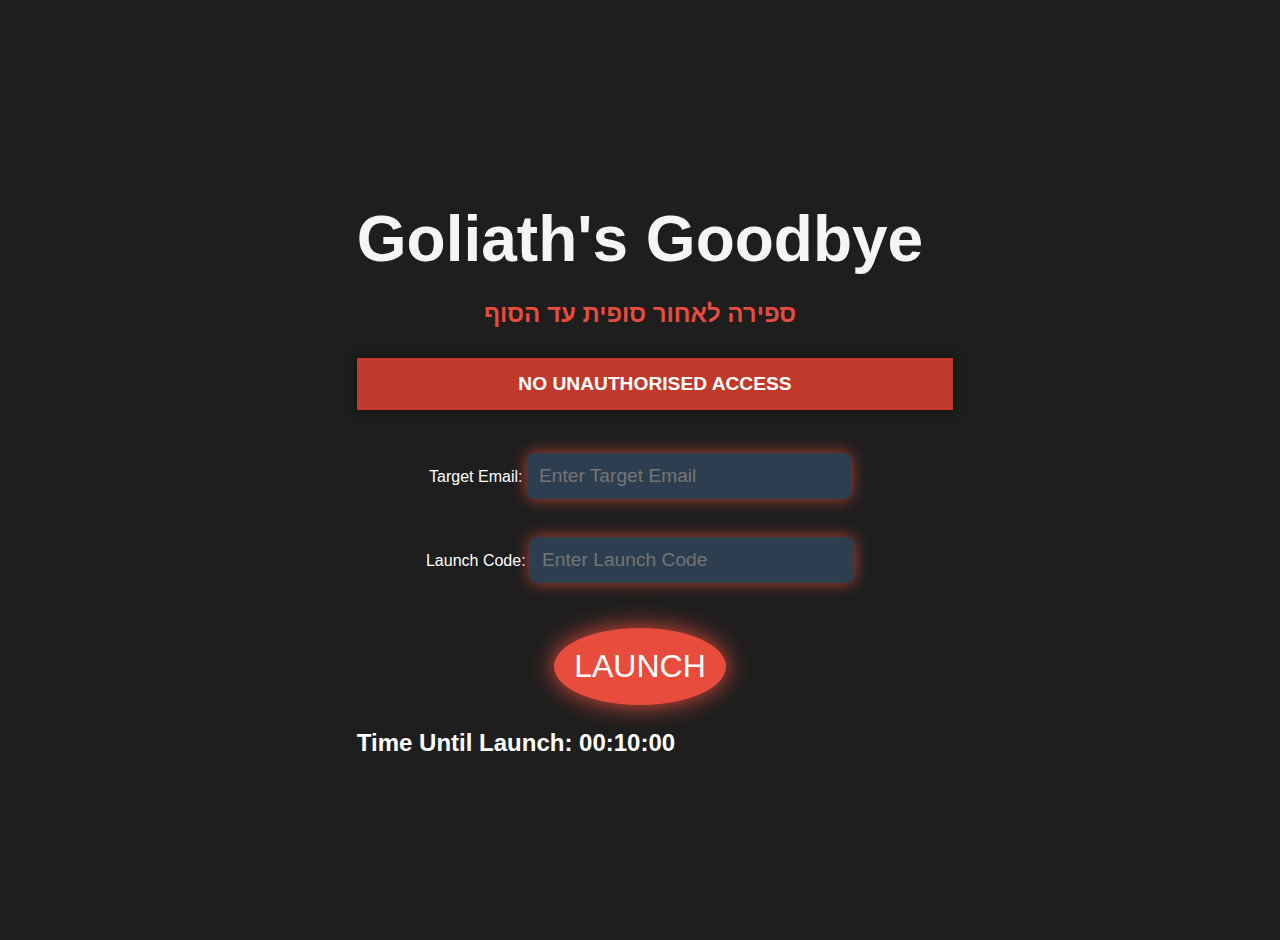
<file: goliath.html>
<!DOCTYPE html>
<html lang="en">
<head>
  <meta charset="UTF-8">
  <meta name="viewport" content="width=device-width, initial-scale=1.0">
  <title>Goliath's Goodbye</title>
  <link rel="stylesheet" href="goliath.css">
  <script defer src="goliath.js"></script>
</head>
<body>
  <!-- Goliath's Goodbye Page -->
  <div class="container">
    <div class="header">
      <h1>Goliath's Goodbye</h1>
      <p class="subheader">ספירה לאחור סופית עד הסוף</p>
    </div>

    <!-- Emergency Alert -->
    <div class="alert">
      <p><strong>NO UNAUTHORISED ACCESS</strong></p>
    </div>

    <div class="content">
      <div class="input-section">
        <label for="email">Target Email:</label>
        <input type="email" id="email" placeholder="Enter Target Email" required>
      </div>

      <div class="input-section">
        <label for="code">Launch Code:</label>
        <input type="password" id="code" placeholder="Enter Launch Code" required>
      </div>

      <button class="launch-button" id="launchButton">LAUNCH</button>
    </div>

    <!-- Countdown Timer -->
    <div class="timer">
      <p><strong>Time Until Launch: <span id="countdown">00:10:00</span></strong></p>
    </div>

    <!-- Confirmation Popup -->
    <div class="popup" id="popup">
      <div class="popup-content">
        <h2>Are you sure you want to launch?</h2>
        <button id="confirmLaunch">LAUNCH</button>
        <button id="cancelLaunch">CANCEL</button>
      </div>
    </div>

    <!-- Sound Effects -->
    <audio id="background-sound" src="background-hum.mp3" loop autoplay></audio>
  </div>
</body>
</html>
</file>
<file: goliath.css>
/* General Styles */
body {
  font-family: 'Roboto', sans-serif;
  background: #1e1e1e;
  color: #fff;
  margin: 0;
  padding: 0;
  display: flex;
  flex-direction: column;
  align-items: center;
  justify-content: center;
  height: 100vh;
  overflow: hidden;
  padding: 20px;
}

/* Header Styles */
.header {
  text-align: center;
  margin-bottom: 30px;
}

.header h1 {
  color: #f5f5f5;
  font-size: 4em;
  margin-bottom: 15px;
}

.subheader {
  font-size: 1.5em;
  color: #e74c3c;
  font-weight: bold;
}

/* Emergency Alert */
.alert {
  background-color: #c0392b;
  color: #fff;
  padding: 15px;
  margin-top: 20px;
  width: 100%;
  text-align: center;
  font-size: 1.2em;
  font-weight: bold;
  box-shadow: 0 0 10px rgba(0, 0, 0, 0.5);
}

.alert p {
  margin: 0;
}

/* Content Styles */
.content {
  display: flex;
  flex-direction: column;
  align-items: center;
  margin-top: 20px;
}

.input-section {
  margin: 15px 0;
}

input {
  padding: 12px;
  font-size: 1.2em;
  background-color: #2c3e50;
  border: none;
  color: #fff;
  border-radius: 8px;
  margin-top: 8px;
  width: 300px;
  box-shadow: 0 0 15px rgba(231, 76, 60, 0.8);
  transition: all 0.3s ease-in-out;
}

input:focus {
  outline: none;
  box-shadow: 0 0 25px rgba(231, 76, 60, 1);
  border: 2px solid #e74c3c;
}

.launch-button {
  background-color: #e74c3c;
  color: #fff;
  font-size: 2em;
  padding: 20px;
  border: none;
  cursor: pointer;
  border-radius: 50%;
  box-shadow: 0 0 25px rgba(231, 76, 60, 1);
  transition: all 0.3s ease-in-out;
  margin-top: 30px;
}

.launch-button:hover {
  background-color: #c0392b;
  transform: scale(1.1);
  box-shadow: 0 0 35px rgba(231, 76, 60, 1);
}

.launch-button:focus {
  outline: none;
  box-shadow: 0 0 35px rgba(231, 76, 60, 1);
}

/* Countdown Timer */
.timer {
  margin-top: 20px;
  font-size: 1.5em;
  font-weight: bold;
  color: #fff;
}

/* Popup Styles */
.popup {
  position: fixed;
  top: 0;
  left: 0;
  width: 100%;
  height: 100%;
  background-color: rgba(178, 28, 28, 1);
  display: none;
  justify-content: center;
  align-items: center;
  z-index: 1000;
  animation: flashBackground 1s infinite; /* Flashing effect */
}

.popup-content {
  background-color: #2a2d30;
  padding: 30px;
  border-radius: 10px;
  text-align: center;
  box-shadow: 0 0 20px rgba(0, 0, 0, 0.7);
}

.popup h2 {
  color: #fff;
  font-size: 2em;
  margin-bottom: 15px;
}

.popup button {
  background-color: #fff;
  color: #e74c3c;
  font-size: 1.5em;
  padding: 12px 24px;
  border: none;
  cursor: pointer;
  margin-top: 20px;
  border-radius: 5px;
  transition: all 0.3s ease;
}

.popup button:hover {
  background-color: #e74c3c; /* Change to red on hover */
  color: #fff; /* White text */
  transform: scale(1.1);
  box-shadow: 0 0 35px rgba(231, 76, 60, 1);
}

.popup button:focus {
  outline: none;
  box-shadow: 0 0 15px rgba(231, 76, 60, 1);
}

/* Flashing Background Animation */
@keyframes flashBackground {
  0% { background-color: rgba(178, 28, 28, 1); }
  50% { background-color: rgba(255, 0, 0, 1); }
  100% { background-color: rgba(178, 28, 28, 1); }
}

/* Glitchy animation on the button */
@keyframes glitch {
  0% { transform: rotate(0deg); }
  25% { transform: rotate(10deg); }
  50% { transform: rotate(0deg); }
  75% { transform: rotate(-10deg); }
  100% { transform: rotate(0deg); }
}

.launch-button:hover {
  animation: glitch 0.5s infinite;
}

/* Background sound */
#background-sound {
  display: none;
}
</file>
